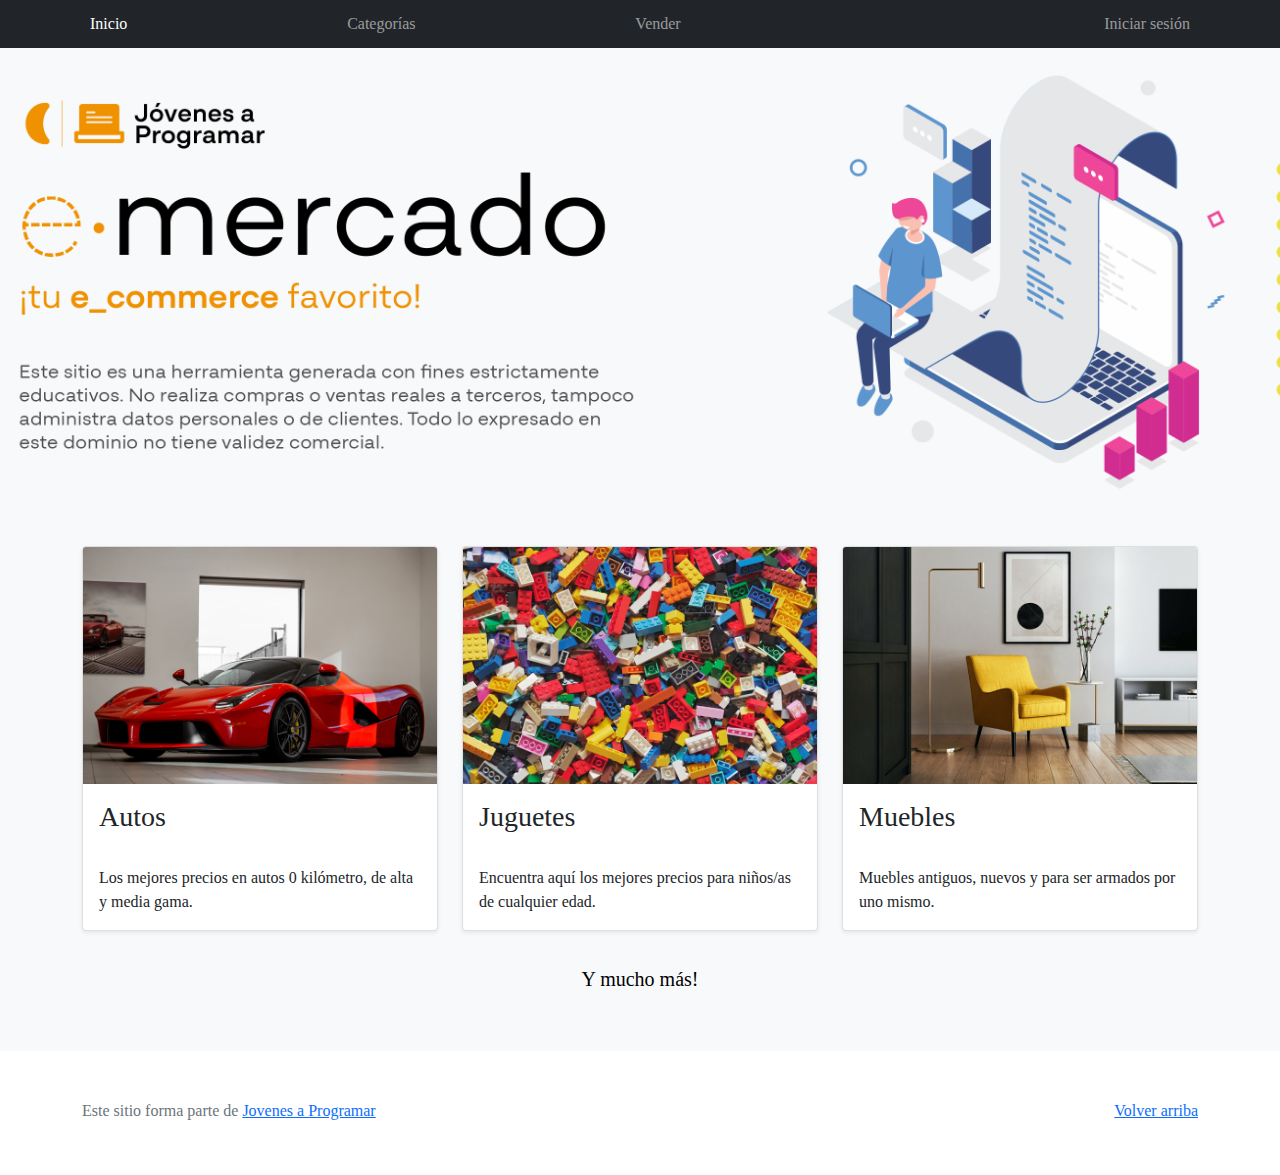
<file: index.html>
<!DOCTYPE html>
<html lang="es">

<head>
  <meta http-equiv="Content-Type" content="text/html; charset=UTF-8">
  <meta name="viewport" content="width=device-width, initial-scale=1, shrink-to-fit=no">
  <title>eMercado - Todo lo que busques está aquí</title>

  <link href="https://fonts.googleapis.com/css?family=Raleway:300,300i,400,400i,700,700i,900,900i" rel="stylesheet">
  <link href="css/bootstrap.min.css" rel="stylesheet">
  <link href="css/styles.css" rel="stylesheet">
</head>

<body>
  <nav class="navbar navbar-expand-lg navbar-dark bg-dark p-1">
    <div class="container">
      <button class="navbar-toggler" type="button" data-bs-toggle="collapse" data-bs-target="#navbarNav"
        aria-controls="navbarNav" aria-expanded="false" aria-label="Toggle navigation">
        <span class="navbar-toggler-icon"></span>
      </button>
      <div class="collapse navbar-collapse" id="navbarNav">
        <ul class="navbar-nav w-100 justify-content-between">
          <li class="nav-item">
            <a class="nav-link active" href="index.html">Inicio</a>
          </li>
          <li class="nav-item">
            <a class="nav-link" href="categories.html">Categorías</a>
          </li>
          <li class="nav-item">
            <a class="nav-link" href="sell.html">Vender</a>
          </li>
          <li class="nav-item">
          </li>
          <li>
            <a class="nav-link" href="login.html">Iniciar sesión</a>
          </li>
        </ul>
      </div>
    </div>
  </nav>
  <main>
    <div class="jumbotron text-center"></div>
    <div class="album py-5 bg-light">
      <div class="container">
        <div class="row">
          <div class="col-md-4">
            <div class="card mb-4 shadow-sm custom-card cursor-active" id="autos">
              <img class="bd-placeholder-img card-img-top" src="img/cars_index.jpg"
                alt="Imgagen representativa de la categoría 'Autos'">
              <h3 class="m-3">Autos</h3>
              <div class="card-body">
                <p class="card-text">Los mejores precios en autos 0 kilómetro, de alta y media gama.</p>
              </div>
            </div>
          </div>
          <div class="col-md-4">
            <div class="card mb-4 shadow-sm custom-card cursor-active" id="juguetes">
              <img class="bd-placeholder-img card-img-top" src="img/toys_index.jpg"
                alt="Imgagen representativa de la categoría 'Juguetes'">
              <h3 class="m-3">Juguetes</h3>
              <div class="card-body">
                <p class="card-text">Encuentra aquí los mejores precios para niños/as de cualquier edad.</p>
              </div>
            </div>
          </div>
          <div class="col-md-4">
            <div class="card mb-4 shadow-sm custom-card cursor-active" id="muebles">
              <img class="bd-placeholder-img card-img-top" src="img/furniture_index.jpg"
                alt="Imgagen representativa de la categoría 'Muebles'">
              <h3 class="m-3">Muebles</h3>
              <div class="card-body">
                <p class="card-text">Muebles antiguos, nuevos y para ser armados por uno mismo.</p>
              </div>
            </div>
          </div>
        </div>
        <div class="row">
          <a class="btn btn-light btn-lg btn-block" href="categories.html">Y mucho más!</a>
        </div>
      </div>
    </div>
  </main>
  <footer class="text-muted">
    <div class="container">
      <p class="float-end">
        <a href="#">Volver arriba</a>
      </p>
      <p>Este sitio forma parte de <a href="https://jovenesaprogramar.edu.uy/" target="_blank">Jovenes a Programar</a></p>
    </div>
  </footer>
  <script src="js/bootstrap.bundle.min.js"></script>
  <script src="js/index.js"></script>
  <script src="js/init.js"></script>
</body>

</html>
</file>
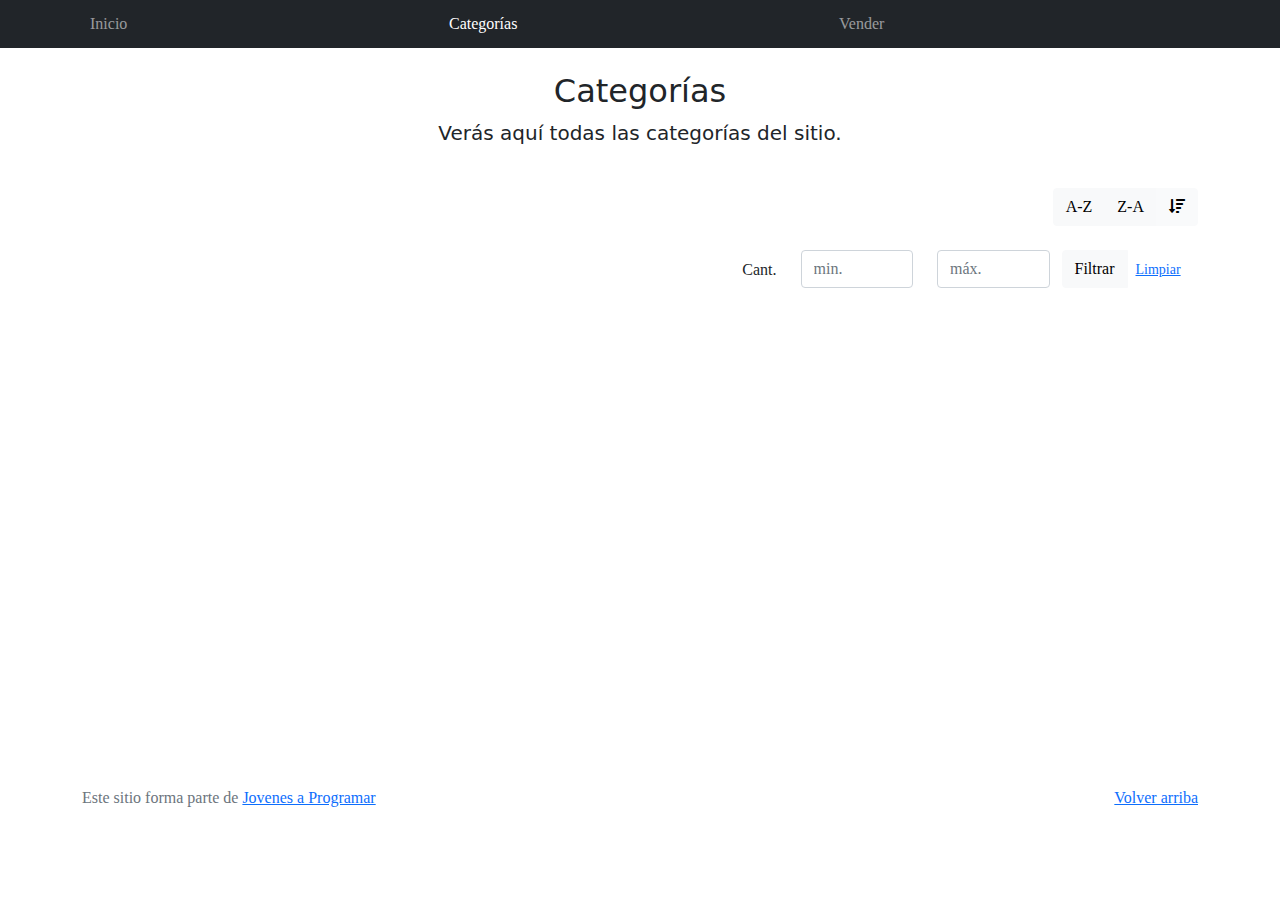
<file: categories.html>
<!DOCTYPE html>
<html lang="es">

<head>
  <meta http-equiv="Content-Type" content="text/html; charset=UTF-8">
  <meta name="viewport" content="width=device-width, initial-scale=1, shrink-to-fit=no">
  <title>eMercado - Todo lo que busques está aquí</title>

  <link href="https://fonts.googleapis.com/css?family=Raleway:300,300i,400,400i,700,700i,900,900i" rel="stylesheet">
  <link href="css/font-awesome.min.css" rel="stylesheet">
  <link href="css/bootstrap.min.css" rel="stylesheet">
  <link href="css/styles.css" rel="stylesheet">
</head>

<body>
  <nav class="navbar navbar-expand-lg navbar-dark bg-dark p-1">
    <div class="container">
      <button class="navbar-toggler" type="button" data-bs-toggle="collapse" data-bs-target="#navbarNav"
        aria-controls="navbarNav" aria-expanded="false" aria-label="Toggle navigation">
        <span class="navbar-toggler-icon"></span>
      </button>
      <div class="collapse navbar-collapse" id="navbarNav">
        <ul class="navbar-nav w-100 justify-content-between">
          <li class="nav-item">
            <a class="nav-link" href="index.html">Inicio</a>
          </li>
          <li class="nav-item">
            <a class="nav-link active" href="categories.html">Categorías</a>
          </li>
          <li class="nav-item">
            <a class="nav-link" href="sell.html">Vender</a>
          </li>
          <li class="nav-item">
          </li>
        </ul>
      </div>
    </div>
  </nav>
  <main class="pb-5">
    <div class="text-center p-4">
      <h2>Categorías</h2>
      <p class="lead">Verás aquí todas las categorías del sitio.</p>
    </div>
    <div class="container">
      <div class="row">
        <div class="col text-end">
          <div class="btn-group btn-group-toggle mb-4" data-bs-toggle="buttons">
            <input type="radio" class="btn-check" name="options" id="sortAsc">
            <label class="btn btn-light" for="sortAsc">A-Z</label>
            <input type="radio" class="btn-check" name="options" id="sortDesc">
            <label class="btn btn-light" for="sortDesc">Z-A</label>
            <input type="radio" class="btn-check" name="options" id="sortByCount" checked>
            <label class="btn btn-light" for="sortByCount"><i class="fas fa-sort-amount-down mr-1"></i></label>
          </div>
        </div>
      </div>
      <div class="row">
        <div class="col-lg-6 offset-lg-6 col-md-12 mb-1 container">
          <div class="row container p-0 m-0">
            <div class="col">
              <p class="font-weight-normal text-end my-2">Cant.</p>
            </div>
            <div class="col">
              <input class="form-control" type="number" placeholder="min." id="rangeFilterCountMin">
            </div>
            <div class="col">
              <input class="form-control" type="number" placeholder="máx." id="rangeFilterCountMax">
            </div>
            <div class="col-3 p-0">
              <div class="btn-group" role="group">
                <button class="btn btn-light btn-block" id="rangeFilterCount">Filtrar</button>
                <button class="btn btn-link btn-sm" id="clearRangeFilter">Limpiar</button>
              </div>
            </div>
          </div>
        </div>
      </div>
      <div class="row">
        <div class="list-group" id="cat-list-container">
        </div>
      </div>
    </div>
  </main>
  <footer class="text-muted">
    <div class="container">
      <p class="float-end">
        <a href="#">Volver arriba</a>
      </p>
      <p>Este sitio forma parte de <a href="https://jovenesaprogramar.edu.uy/" target="_blank">Jovenes a Programar</a></p>
    </div>
  </footer>
  <div id="spinner-wrapper">
    <div class="lds-ring">
      <div></div>
      <div></div>
      <div></div>
      <div></div>
    </div>
  </div>
  <script src="js/bootstrap.bundle.min.js"></script>
  <script src="js/init.js"></script>
  <script src="js/categories.js"></script>
</body>

</html>
</file>
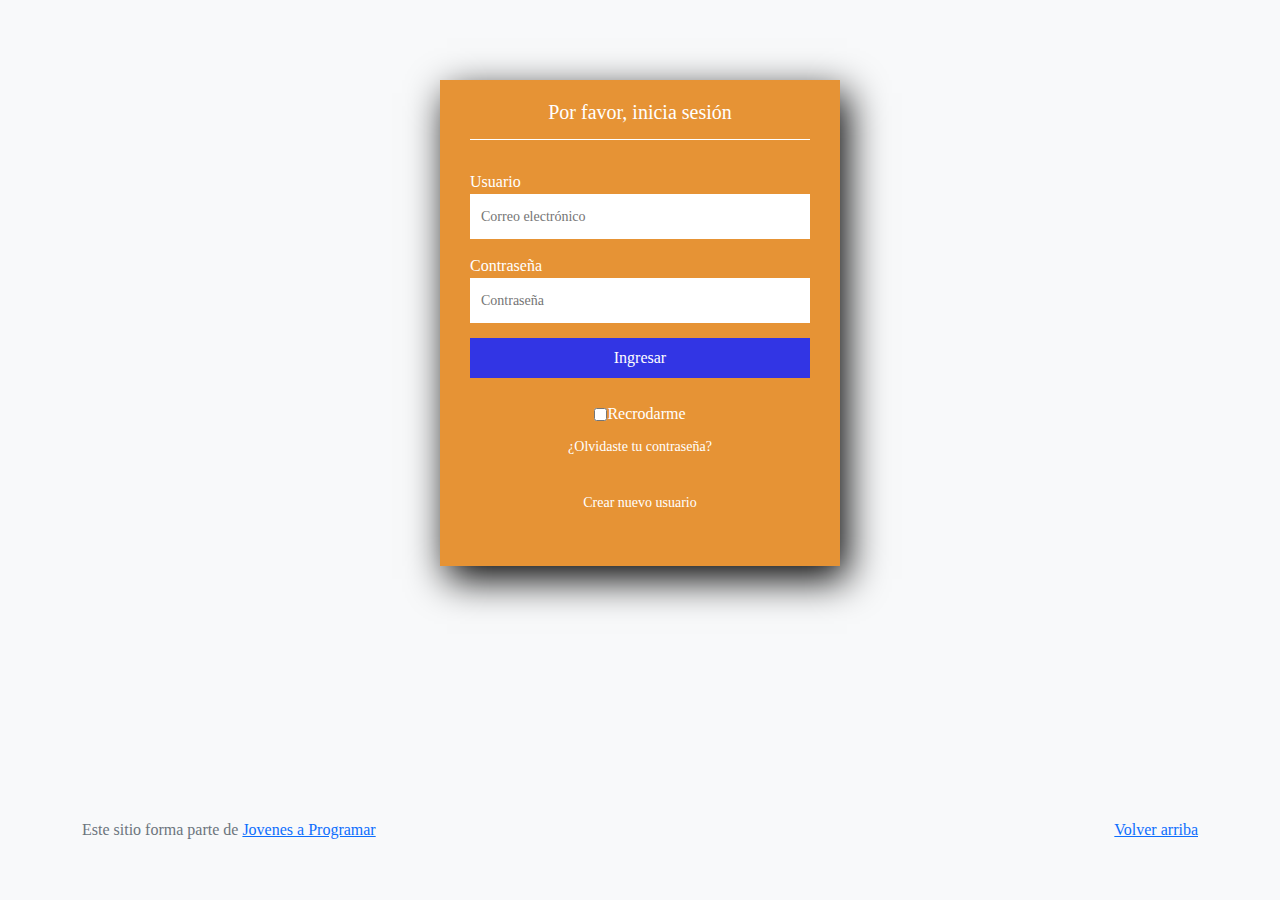
<file: login.html>
<!DOCTYPE html>
<html lang="es">

<head>
  <meta http-equiv="Content-Type" content="text/html; charset=UTF-8">
  <meta name="viewport" content="width=device-width, initial-scale=1, shrink-to-fit=no">
  <title>eMercado - Todo lo que busques está aquí</title>
  
  <link href="https://fonts.googleapis.com/css?family=Raleway:300,300i,400,400i,700,700i,900,900i" rel="stylesheet">
  <link href="css/bootstrap.min.css" rel="stylesheet">
  <link href="css/styles.css" rel="stylesheet">
  <style>
    body {
      background-color: rgb(248, 249, 250);
    }
  </style>
</head>

<body id="login">
  <main class="mt-5">
    <div class="container">
      <form class="form-login">
        <h5>Por favor, inicia sesión</h5>
        <label for="usuario">Usuario</label>
        <input class="controls" type="text" id="usurio" name="usuario" value="" placeholder="Correo electrónico">
        <label for="contrasenia">Contraseña</label>
        <input class="controls" type="password" id="contasenia" name="contrasenia" value="" placeholder="Contraseña">
        <input id="button" class="button" type="submit" name="" value="Ingresar">
        <label class="remember-me">
        <input id="checkbox" type="checkbox" vaule="Recordarme">
        Recrodarme
        </label>
        <p><a href="#">¿Olvidaste tu contraseña?</a></p>
        <p><a href="#">Crear nuevo usuario</a></p>
        </form>
    </div>
  </main>
  <footer class="text-muted">
    <div class="container">
      <p class="float-end">
        <a href="#">Volver arriba</a>
      </p>
      <p>Este sitio forma parte de <a href="https://jovenesaprogramar.edu.uy/" target="_blank">Jovenes a Programar</a></p>
    </div>
  </footer>
  <script src="js/login.js"></script>
</body>

</html>
</file>
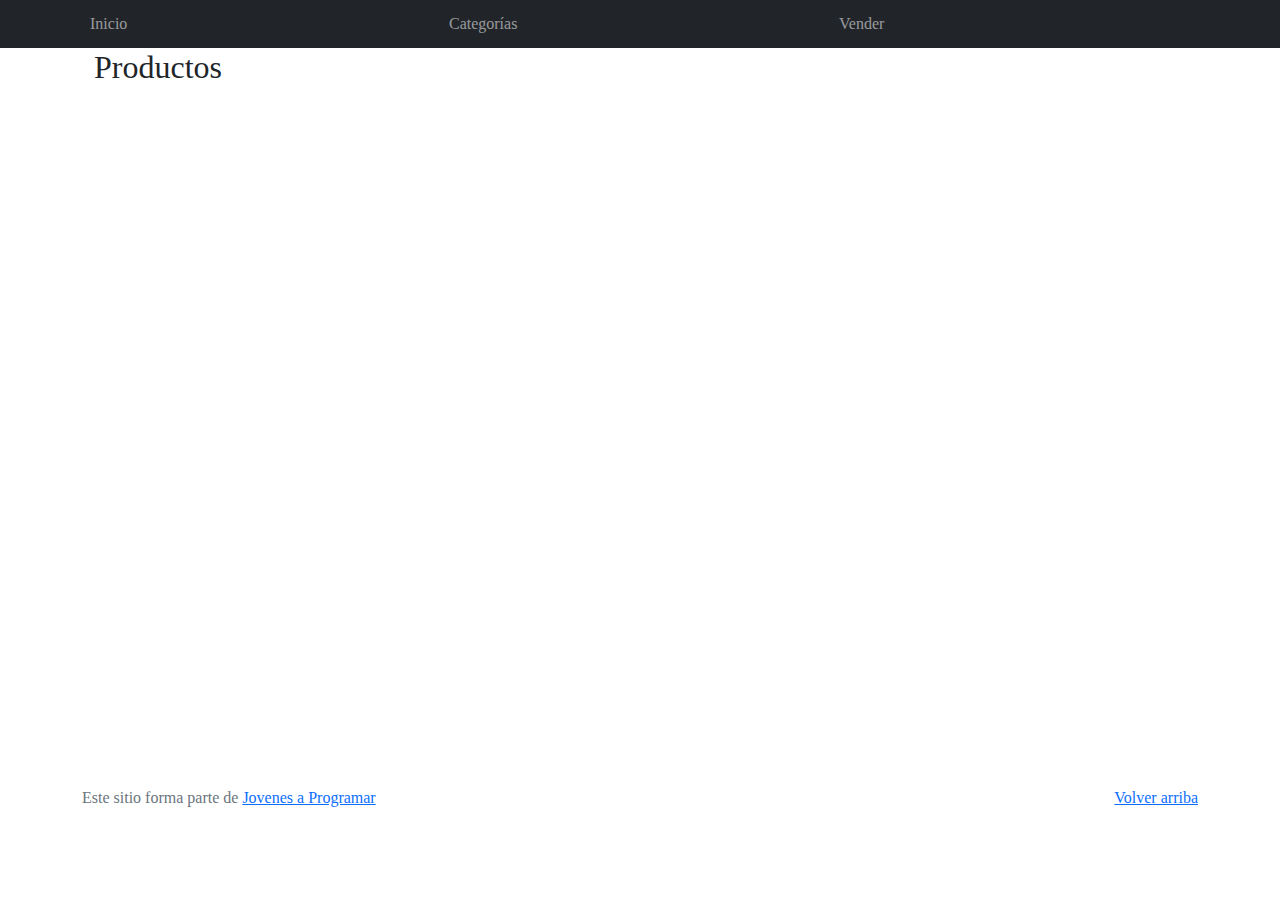
<file: products.html>
<!DOCTYPE html>
<html lang="es">

<head>
  <meta http-equiv="Content-Type" content="text/html; charset=UTF-8">
  <meta name="viewport" content="width=device-width, initial-scale=1, shrink-to-fit=no">
  <title>eMercado - Todo lo que busques está aquí</title>

  <link href="https://fonts.googleapis.com/css?family=Raleway:300,300i,400,400i,700,700i,900,900i" rel="stylesheet">
  <link href="css/font-awesome.min.css" rel="stylesheet">
  <link href="css/bootstrap.min.css" rel="stylesheet">
  <link href="css/styles.css" rel="stylesheet">

</head>

<body>
  <nav class="navbar navbar-expand-lg navbar-dark bg-dark p-1">
    <div class="container">
      <button class="navbar-toggler" type="button" data-bs-toggle="collapse" data-bs-target="#navbarNav"
        aria-controls="navbarNav" aria-expanded="false" aria-label="Toggle navigation">
        <span class="navbar-toggler-icon"></span>
      </button>
      <div class="collapse navbar-collapse" id="navbarNav">
        <ul class="navbar-nav w-100 justify-content-between">
          <li class="nav-item">
            <a class="nav-link" href="index.html">Inicio</a>
          </li>
          <li class="nav-item">
            <a class="nav-link" href="categories.html">Categorías</a>
          </li>
          <li class="nav-item">
            <a class="nav-link" href="sell.html">Vender</a>
          </li>
          <li class="nav-item">
          </li>
        </ul>
      </div>
    </div>
  </nav>
  <main class="pb-5 container">
    <div class="container" id="container">
      <h2>Productos</h2>
      
    </div>
  </main>
  <footer class="text-muted">
    <div class="container">
      <p class="float-end">
        <a href="#">Volver arriba</a>
      </p>
      <p>Este sitio forma parte de <a href="https://jovenesaprogramar.edu.uy/" target="_blank">Jovenes a Programar</a></p>
    </div>
  </footer>
  <div id="spinner-wrapper">
    <div class="lds-ring">
      <div></div>
      <div></div>
      <div></div>
      <div></div>
    </div>
  </div>
  <script src="js/bootstrap.bundle.min.js"></script>
  <script src="js/init.js"></script>
  <script src="js/products.js"></script>
</body>

</html>
</file>
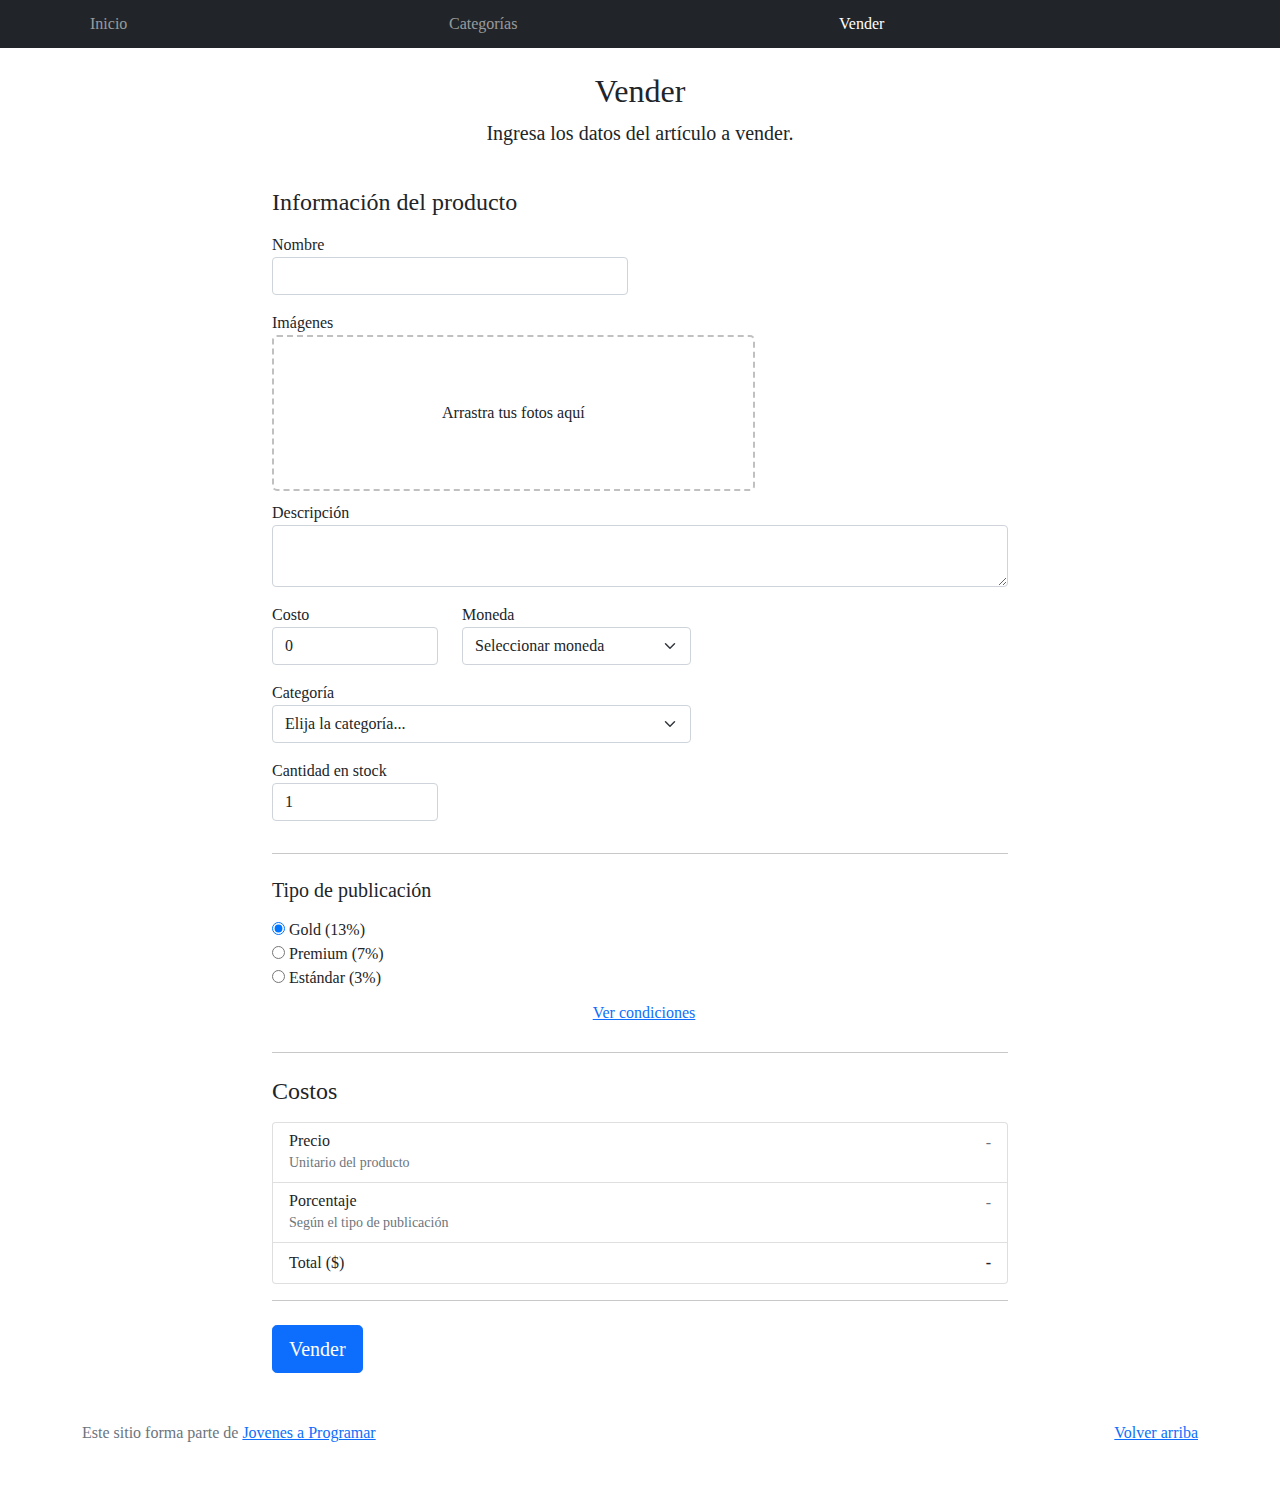
<file: sell.html>
<!DOCTYPE html>
<html lang="es">

<head>
  <meta http-equiv="Content-Type" content="text/html; charset=UTF-8">
  <meta name="viewport" content="width=device-width, initial-scale=1, shrink-to-fit=no">
  <title>eMercado - Todo lo que busques está aquí</title>
  <link href="https://fonts.googleapis.com/css?family=Raleway:300,300i,400,400i,700,700i,900,900i" rel="stylesheet">
  <link href="css/bootstrap.min.css" rel="stylesheet">
  <link href="css/dropzone.css" rel="stylesheet">
  <link href="css/styles.css" rel="stylesheet">
</head>

<body>
  <nav class="navbar navbar-expand-lg navbar-dark bg-dark p-1">
    <div class="container">
      <button class="navbar-toggler" type="button" data-bs-toggle="collapse" data-bs-target="#navbarNav"
        aria-controls="navbarNav" aria-expanded="false" aria-label="Toggle navigation">
        <span class="navbar-toggler-icon"></span>
      </button>
      <div class="collapse navbar-collapse" id="navbarNav">
        <ul class="navbar-nav w-100 justify-content-between">
          <li class="nav-item">
            <a class="nav-link" href="index.html">Inicio</a>
          </li>
          <li class="nav-item">
            <a class="nav-link" href="categories.html">Categorías</a>
          </li>
          <li class="nav-item">
            <a class="nav-link active" href="sell.html">Vender</a>
          </li>
          <li class="nav-item">
          </li>
        </ul>
      </div>
    </div>
  </nav>
  <div class="container">
    <div class="text-center p-4">
      <h2>Vender</h2>
      <p class="lead">Ingresa los datos del artículo a vender.</p>
    </div>
    <div class="row justify-content-md-center">
      <div class="col-md-8 order-md-1">
        <h4 class="mb-3">Información del producto</h4>
        <form class="needs-validation" id="sell-info">
          <div class="row">
            <div class="col-md-6 mb-3">
              <label for="productName">Nombre</label>
              <input type="text" class="form-control" id="productName" value="" name="productName">
              <div class="invalid-feedback">
                Ingresa un nombre
              </div>
            </div>
          </div>
          <div class="row">
            <div class="col-md-8 order-md-1">
              <label>Imágenes</label>
              <div class="needsclick dz-clickable" id="file-upload">
                <div class="dz-message needsclick">
                  Arrastra tus fotos aquí<br>
                </div>
              </div>
            </div>
          </div>
          <div class="row">
            <div class="col-md-12 mb-3">
              <label for="productDescription">Descripción</label>
              <textarea name="productDescription" class="form-control" id="productDescription"></textarea>
            </div>
          </div>
          <div class="row">
            <div class="col-md-3 mb-3">
              <label for="productCostInput">Costo</label>
              <input type="number" name="productCostInput" class="form-control" id="productCostInput" placeholder="" required="" value="0"
                min="0">
              <div class="invalid-feedback">
                El costo debe ser mayor que 0.
              </div>
            </div>
            <div class="col-md-4 mb-3">
              <label for="productCurrency">Moneda</label>
              <select name="productCurrency" class="form-select custom-select d-block w-100" id="productCurrency" required>
                <option value="" hidden selected>Seleccionar moneda</option>
                <option>Pesos Uruguayos (UYU)</option>
                <option>Dólares (USD)</option>
              </select>
              <div class="invalid-feedback">
                Ingresa una categoría válida.
              </div>
            </div>
          </div>
          <div class="row">
            <div class="col-md-7 mb-3">
              <label for="productCategory">Categoría</label>
              <select name="productCategory" class="custom-select form-select d-block w-100" id="productCategory">
                <option value="">Elija la categoría...</option>
                <option>Autos</option>
                <option>Juguetes</option>
                <option>Muebles</option>
                <option>Herramientas</option>
                <option>Computadoras</option>
                <option>Vestimenta</option>
              </select>
              <div class="invalid-feedback">
                Por favor ingresa una categoría válida.
              </div>
            </div>
          </div>
          <div class="row">
            <div class="col-md-3 mb-3">
              <label for="productCountInput">Cantidad en stock</label>
              <input type="number" name="productCountInput" class="form-control" id="productCountInput"  required value="1"
                min="0">
              <div class="invalid-feedback">
                La cantidad es requerida.
              </div>
            </div>
          </div>
          <hr class="mb-4">
          <h5 class="mb-3">Tipo de publicación</h5>
          <div class="d-block my-3">
            <div class="custom-control custom-radio">
              <input id="goldradio" name="publicationType" type="radio" class="custom-control-input" checked=""
                required="">
              <label class="custom-control-label" for="goldradio">Gold (13%)</label>
            </div>
            <div class="custom-control custom-radio">
              <input id="premiumradio" name="publicationType" type="radio" class="custom-control-input" required="">
              <label class="custom-control-label" for="premiumradio">Premium (7%)</label>
            </div>
            <div class="custom-control custom-radio">
              <input id="standardradio" name="publicationType" type="radio" class="custom-control-input" required="">
              <label class="custom-control-label" for="standardradio">Estándar (3%)</label>
            </div>
            <div class="row">
              <button type="button" class="m-1 btn btn-link" data-bs-toggle="modal"
                data-bs-target="#contidionsModal">Ver
                condiciones</button>
            </div>
          </div>
          <hr class="mb-4">
          <h4 class="mb-3">Costos</h4>
          <ul class="list-group mb-3">
            <li class="list-group-item d-flex justify-content-between lh-condensed">
              <div>
                <h6 class="my-0">Precio</h6>
                <small class="text-muted">Unitario del producto</small>
              </div>
              <span class="text-muted" id="productCostText">-</span>
            </li>
            <li class="list-group-item d-flex justify-content-between lh-condensed">
              <div>
                <h6 class="my-0">Porcentaje</h6>
                <small class="text-muted">Según el tipo de publicación</small>
              </div>
              <span class="text-muted" id="comissionText">-</span>
            </li>
            <li class="list-group-item d-flex justify-content-between">
              <span>Total ($)</span>
              <strong id="totalCostText">-</strong>
            </li>
          </ul>
          <hr class="mb-4">
          <button class="btn btn-primary btn-lg" type="submit">Vender</button>
        </form>
      </div>
    </div>
  </div>
  <footer class="text-muted">
    <div class="container">
      <p class="float-end">
        <a href="#">Volver arriba</a>
      </p>
      <p>Este sitio forma parte de <a href="https://jovenesaprogramar.edu.uy/" target="_blank">Jovenes a Programar</a></p>
    </div>
  </footer>

  <div class="alert alert-primary-dismissible fade" id="alertResult" role="alert">
    <span id="resultSpan"></span>
  </div>

  <div class="modal fade" tabindex="-1" role="dialog" id="contidionsModal">
    <div class="modal-dialog" role="document">
      <div class="modal-content">
        <div class="modal-header">
          <h5 class="modal-title">Condiciones de publicación</h5>
        </div>
        <div class="modal-body">
          <div class="container">
            <div class="row">
              <h5 class="text-warning">Gold (13%)</h5>
              <p class="muted text-justify">Tu producto se verá de forma promocionada en portada, además de las
                condiciones de Premium y Estándar.</p>
            </div>
            <hr>
            <div class="row">
              <h5 class="text-primary">Premium (7%)</h5>
              <p class="muted text-justify">Se mostrará el producto en los primeros lugares de resultados de búsqueda,
                así cómo cuando se ingrese a la categoría que pertenezca.</p>
            </div>
            <hr>
            <div class="row">
              <h5 class="text-secondary">Estándar (3%)</h5>
              <p class="muted text-justify">El producto se listará en la categoría correspondiente, así como en los
                resultados de búsquedas que coincidan con las palabras claves en el nombre.</p>
            </div>
          </div>
        </div>
        <div class="modal-footer">
          <button type="button" class="btn btn-primary" data-bs-dismiss="modal">Cerrar</button>
        </div>
      </div>
    </div>
  </div>
  <div id="spinner-wrapper">
    <div class="lds-ring">
      <div></div>
      <div></div>
      <div></div>
      <div></div>
    </div>
  </div>
  <script src="js/bootstrap.bundle.min.js"></script>
  <script src="js/dropzone.js"></script>
  <script src="js/init.js"></script>
  <script src="js/sell.js"></script>
</body>

</html>
</file>
<file: css/styles.css>
.jumbotron,
.card-body,
.container,
.site-header {
  font-family: 'Verdana', serif !important;
}

.jumbotron .display-4 {
  font-weight: bold;
}

nav a {
  text-decoration: none;
}

.bd-placeholder-img {
  font-size: 1.125rem;
  text-anchor: middle;
  -webkit-user-select: none;
  -moz-user-select: none;
  -ms-user-select: none;
  user-select: none;
}

@media (min-width: 768px) {
  .bd-placeholder-img-lg {
    font-size: 3.5rem;
  }
}

.jumbotron {
  height: 50vh;
  padding: 5em inherit;
  margin-bottom: 0;
  background-color: #53C0FB;
  background: url('../img/cover_back.png');
  background-size: cover;
  background-position: center;
  background-repeat: no-repeat;
  color: black;
  font-weight: bold;
}

@media (min-width: 768px) {
  .jumbotron {
    padding-top: 6rem;
    padding-bottom: 6rem;
  }
}

.jumbotron p:last-child {
  margin-bottom: 0;
}

.jumbotron-heading {
  font-weight: 300;
}

.jumbotron .container {
  max-width: 40rem;
  background-color: rgba(255, 255, 255, 0.5);
  border-radius: 10px;
  text-shadow: 1px 1px 2px grey;
}

.jumbotron .lead {
  font-size: 38px;
}

footer {
  padding-top: 3rem;
  padding-bottom: 3rem;
}

footer p {
  margin-bottom: .25rem;
}

.site-header a {
  color: white;
  transition: ease-in-out color .15s;
}

.site-header .dropdown-menu a {
  color: black;
}

.dropzone {
  border: 2px dashed #0087F7;
  border-radius: 5px;
  background: white;
}

.img-fit {
  max-height: 100%;
}

.alert {
  position: fixed;
  top: 80px;
  width: 50%;
  left: 50%;
  transform: translate(-50%, 0);
}

.lds-ring {
  display: inline-block;
  position: relative;
  width: 64px;
  height: 64px;
  top: 50%;
  left: 50%;
}

.cursor-active {
  cursor: pointer;
}

.left {
  float: left;
  padding: 4px;
  background-color: rgba(255, 255, 255, 0.5);
}

.lds-ring div {
  box-sizing: border-box;
  display: block;
  position: absolute;
  width: 51px;
  height: 51px;
  margin: 6px;
  border: 6px solid #fff;
  border-radius: 50%;
  animation: lds-ring 1.2s cubic-bezier(0.5, 0, 0.5, 1) infinite;
  border-color: #fff transparent transparent transparent;
}

.lds-ring div:nth-child(1) {
  animation-delay: -0.45s;
}

.lds-ring div:nth-child(2) {
  animation-delay: -0.3s;
}

.lds-ring div:nth-child(3) {
  animation-delay: -0.15s;
}

@keyframes lds-ring {
  0% {
    transform: rotate(0deg);
  }

  100% {
    transform: rotate(360deg);
  }
}

.signin {
  width: 100%;
  max-width: 330px;
  padding: 15px;
  margin: auto;
}

#spinner-wrapper {
  position: fixed;
  background-color: rgba(0, 0, 0, 0.5);
  width: 100%;
  height: 100%;
  top: 0;
  left: 0;
  z-index: 1021;
  display: none;
}

main {
  min-height: calc(100vh - 210px);
}

a.custom-card,
a.custom-card:hover {
  color: inherit;
  text-decoration: inherit;
}

.checked {
  color: orange;
}
/*comienzo estilo login.html*/
* {
  margin: 0;
  padding: 0;
  box-sizing: border-box;

}
body #login {
  font-family: Arial, Helvetica, sans-serif;
}

.mt-5 {
  background-image: url("https://github.com/sofiahernandeza/workspace-inicial/blob/1607ebc278914f108907b3a82fc733709815d9ef/img/fondo.png?raw=true");
  background-repeat: no-repeat;
}
.form-login {
width: 400px;
height: 450 px;
background: #e69335;
margin: auto;
margin-top: 80px;
box-shadow: 7px 13px 37px #000;
padding: 20px 30px;
color: white;
}

.form-login h5 {
  margin: 0;
  text-align: center;
  height: 40px;
  margin-bottom: 30px;
  border-bottom: 1px solid;
  font-size: 20px;
}

.controls  {
  width: 100%;
  border: 1px solid white;
  margin-bottom: 15px;
  padding: 11px 10px;
  font-size: 14px;
  
}

.button {
  width: 100%;
  height: 40px;
  border: none;
  color: white;
  background: #3235e4;
  margin-bottom: 16px;
}

input[type="submit"]:hover {
  background: #0f13ec;
  
}

.form-login p{
  height: 40px;
  text-align: center;

}

.form-login a{
  color: white;
  text-decoration: none;
  font-size: 14px;
}

.form-login a:hover {
  text-decoration: underline
}
.remember-me {
  height: 40px;
  display: flex;
  justify-content: center;
  align-items: center;
}

/*comienzo estilo products.html*/
#container {
  margin: auto;
  justify-content: flex-end;
  align-items: center;
}

main #container h5 {
  font-weight: bold
}

.product-item {
  
  padding: 5px;
  margin: 5px;
  list-style: none;
}
</file>
<file: css/dropzone.css>
/*
 * The MIT License
 * Copyright (c) 2012 Matias Meno <m@tias.me>
 */
.dropzone, .dropzone * {
  box-sizing: border-box; }

.dropzone {
  position: relative; }
  .dropzone .dz-preview {
    position: relative;
    display: inline-block;
    width: 120px;
    margin: 0.5em; }
    .dropzone .dz-preview .dz-progress {
      display: block;
      height: 15px;
      border: 1px solid #aaa; }
      .dropzone .dz-preview .dz-progress .dz-upload {
        display: block;
        height: 100%;
        width: 0;
        background: green; }
    .dropzone .dz-preview .dz-error-message {
      color: red;
      display: none; }
    .dropzone .dz-preview.dz-error .dz-error-message, .dropzone .dz-preview.dz-error .dz-error-mark {
      display: block; }
    .dropzone .dz-preview.dz-success .dz-success-mark {
      display: block; }
    .dropzone .dz-preview .dz-error-mark, .dropzone .dz-preview .dz-success-mark {
      position: absolute;
      display: none;
      left: 30px;
      top: 30px;
      width: 54px;
      height: 58px;
      left: 50%;
      margin-left: -27px; }

@-webkit-keyframes passing-through {
  0% {
    opacity: 0;
    -webkit-transform: translateY(40px);
    -moz-transform: translateY(40px);
    -ms-transform: translateY(40px);
    -o-transform: translateY(40px);
    transform: translateY(40px); }
  30%, 70% {
    opacity: 1;
    -webkit-transform: translateY(0px);
    -moz-transform: translateY(0px);
    -ms-transform: translateY(0px);
    -o-transform: translateY(0px);
    transform: translateY(0px); }
  100% {
    opacity: 0;
    -webkit-transform: translateY(-40px);
    -moz-transform: translateY(-40px);
    -ms-transform: translateY(-40px);
    -o-transform: translateY(-40px);
    transform: translateY(-40px); } }
@-moz-keyframes passing-through {
  0% {
    opacity: 0;
    -webkit-transform: translateY(40px);
    -moz-transform: translateY(40px);
    -ms-transform: translateY(40px);
    -o-transform: translateY(40px);
    transform: translateY(40px); }
  30%, 70% {
    opacity: 1;
    -webkit-transform: translateY(0px);
    -moz-transform: translateY(0px);
    -ms-transform: translateY(0px);
    -o-transform: translateY(0px);
    transform: translateY(0px); }
  100% {
    opacity: 0;
    -webkit-transform: translateY(-40px);
    -moz-transform: translateY(-40px);
    -ms-transform: translateY(-40px);
    -o-transform: translateY(-40px);
    transform: translateY(-40px); } }
@keyframes passing-through {
  0% {
    opacity: 0;
    -webkit-transform: translateY(40px);
    -moz-transform: translateY(40px);
    -ms-transform: translateY(40px);
    -o-transform: translateY(40px);
    transform: translateY(40px); }
  30%, 70% {
    opacity: 1;
    -webkit-transform: translateY(0px);
    -moz-transform: translateY(0px);
    -ms-transform: translateY(0px);
    -o-transform: translateY(0px);
    transform: translateY(0px); }
  100% {
    opacity: 0;
    -webkit-transform: translateY(-40px);
    -moz-transform: translateY(-40px);
    -ms-transform: translateY(-40px);
    -o-transform: translateY(-40px);
    transform: translateY(-40px); } }
@-webkit-keyframes slide-in {
  0% {
    opacity: 0;
    -webkit-transform: translateY(40px);
    -moz-transform: translateY(40px);
    -ms-transform: translateY(40px);
    -o-transform: translateY(40px);
    transform: translateY(40px); }
  30% {
    opacity: 1;
    -webkit-transform: translateY(0px);
    -moz-transform: translateY(0px);
    -ms-transform: translateY(0px);
    -o-transform: translateY(0px);
    transform: translateY(0px); } }
@-moz-keyframes slide-in {
  0% {
    opacity: 0;
    -webkit-transform: translateY(40px);
    -moz-transform: translateY(40px);
    -ms-transform: translateY(40px);
    -o-transform: translateY(40px);
    transform: translateY(40px); }
  30% {
    opacity: 1;
    -webkit-transform: translateY(0px);
    -moz-transform: translateY(0px);
    -ms-transform: translateY(0px);
    -o-transform: translateY(0px);
    transform: translateY(0px); } }
@keyframes slide-in {
  0% {
    opacity: 0;
    -webkit-transform: translateY(40px);
    -moz-transform: translateY(40px);
    -ms-transform: translateY(40px);
    -o-transform: translateY(40px);
    transform: translateY(40px); }
  30% {
    opacity: 1;
    -webkit-transform: translateY(0px);
    -moz-transform: translateY(0px);
    -ms-transform: translateY(0px);
    -o-transform: translateY(0px);
    transform: translateY(0px); } }
@-webkit-keyframes pulse {
  0% {
    -webkit-transform: scale(1);
    -moz-transform: scale(1);
    -ms-transform: scale(1);
    -o-transform: scale(1);
    transform: scale(1); }
  10% {
    -webkit-transform: scale(1.1);
    -moz-transform: scale(1.1);
    -ms-transform: scale(1.1);
    -o-transform: scale(1.1);
    transform: scale(1.1); }
  20% {
    -webkit-transform: scale(1);
    -moz-transform: scale(1);
    -ms-transform: scale(1);
    -o-transform: scale(1);
    transform: scale(1); } }
@-moz-keyframes pulse {
  0% {
    -webkit-transform: scale(1);
    -moz-transform: scale(1);
    -ms-transform: scale(1);
    -o-transform: scale(1);
    transform: scale(1); }
  10% {
    -webkit-transform: scale(1.1);
    -moz-transform: scale(1.1);
    -ms-transform: scale(1.1);
    -o-transform: scale(1.1);
    transform: scale(1.1); }
  20% {
    -webkit-transform: scale(1);
    -moz-transform: scale(1);
    -ms-transform: scale(1);
    -o-transform: scale(1);
    transform: scale(1); } }
@keyframes pulse {
  0% {
    -webkit-transform: scale(1);
    -moz-transform: scale(1);
    -ms-transform: scale(1);
    -o-transform: scale(1);
    transform: scale(1); }
  10% {
    -webkit-transform: scale(1.1);
    -moz-transform: scale(1.1);
    -ms-transform: scale(1.1);
    -o-transform: scale(1.1);
    transform: scale(1.1); }
  20% {
    -webkit-transform: scale(1);
    -moz-transform: scale(1);
    -ms-transform: scale(1);
    -o-transform: scale(1);
    transform: scale(1); } }
#file-upload, #file-upload * {
  box-sizing: border-box; }

#file-upload {
  min-height: 150px;
  border: 2px dashed silver;
  border-radius: 5px;
  background: white;
margin-bottom: 10px;}
  #file-upload.dz-clickable {
    cursor: pointer; }
    #file-upload.dz-clickable * {
      cursor: default; }
    #file-upload.dz-clickable .dz-message, #file-upload.dz-clickable .dz-message * {
      cursor: pointer; }
  #file-upload.dz-started .dz-message {
    display: none; }
  #file-upload.dz-drag-hover {
    border-style: solid; }
    #file-upload.dz-drag-hover .dz-message {
      opacity: 0.5; }
  #file-upload .dz-message {
    text-align: center;
    margin: 4em 0; }
  #file-upload .dz-preview {
    position: relative;
    display: inline-block;
    vertical-align: top;
    margin: 16px;
    min-height: 100px; }
    #file-upload .dz-preview:hover {
      z-index: 1000; }
      #file-upload .dz-preview:hover .dz-details {
        opacity: 1; }
    #file-upload .dz-preview.dz-file-preview .dz-image {
      border-radius: 20px;
      background: #999;
      background: linear-gradient(to bottom, #eee, #ddd); }
    #file-upload .dz-preview.dz-file-preview .dz-details {
      opacity: 1; }
    #file-upload .dz-preview.dz-image-preview {
      background: white; }
      #file-upload .dz-preview.dz-image-preview .dz-details {
        -webkit-transition: opacity 0.2s linear;
        -moz-transition: opacity 0.2s linear;
        -ms-transition: opacity 0.2s linear;
        -o-transition: opacity 0.2s linear;
        transition: opacity 0.2s linear; }
    #file-upload .dz-preview .dz-remove {
      font-size: 14px;
      text-align: center;
      display: block;
      cursor: pointer;
      border: none; }
      #file-upload .dz-preview .dz-remove:hover {
        text-decoration: underline; }
    #file-upload .dz-preview:hover .dz-details {
      opacity: 1; }
    #file-upload .dz-preview .dz-details {
      z-index: 20;
      position: absolute;
      top: 0;
      left: 0;
      opacity: 0;
      font-size: 13px;
      min-width: 100%;
      max-width: 100%;
      padding: 2em 1em;
      text-align: center;
      color: rgba(0, 0, 0, 0.9);
      line-height: 150%; }
      #file-upload .dz-preview .dz-details .dz-size {
        margin-bottom: 1em;
        font-size: 16px; }
      #file-upload .dz-preview .dz-details .dz-filename {
        white-space: nowrap; }
        #file-upload .dz-preview .dz-details .dz-filename:hover span {
          border: 1px solid rgba(200, 200, 200, 0.8);
          background-color: rgba(255, 255, 255, 0.8); }
        #file-upload .dz-preview .dz-details .dz-filename:not(:hover) {
          overflow: hidden;
          text-overflow: ellipsis; }
          #file-upload .dz-preview .dz-details .dz-filename:not(:hover) span {
            border: 1px solid transparent; }
      #file-upload .dz-preview .dz-details .dz-filename span, #file-upload .dz-preview .dz-details .dz-size span {
        background-color: rgba(255, 255, 255, 0.4);
        padding: 0 0.4em;
        border-radius: 3px; }
    #file-upload .dz-preview:hover .dz-image img {
      -webkit-transform: scale(1.05, 1.05);
      -moz-transform: scale(1.05, 1.05);
      -ms-transform: scale(1.05, 1.05);
      -o-transform: scale(1.05, 1.05);
      transform: scale(1.05, 1.05);
      -webkit-filter: blur(8px);
      filter: blur(8px); }
    #file-upload .dz-preview .dz-image {
      border-radius: 20px;
      overflow: hidden;
      width: 120px;
      height: 120px;
      position: relative;
      display: block;
      z-index: 10; }
      #file-upload .dz-preview .dz-image img {
        display: block; }
    #file-upload .dz-preview.dz-success .dz-success-mark {
      -webkit-animation: passing-through 3s cubic-bezier(0.77, 0, 0.175, 1);
      -moz-animation: passing-through 3s cubic-bezier(0.77, 0, 0.175, 1);
      -ms-animation: passing-through 3s cubic-bezier(0.77, 0, 0.175, 1);
      -o-animation: passing-through 3s cubic-bezier(0.77, 0, 0.175, 1);
      animation: passing-through 3s cubic-bezier(0.77, 0, 0.175, 1); }
    #file-upload .dz-preview.dz-error .dz-error-mark {
      opacity: 1;
      -webkit-animation: slide-in 3s cubic-bezier(0.77, 0, 0.175, 1);
      -moz-animation: slide-in 3s cubic-bezier(0.77, 0, 0.175, 1);
      -ms-animation: slide-in 3s cubic-bezier(0.77, 0, 0.175, 1);
      -o-animation: slide-in 3s cubic-bezier(0.77, 0, 0.175, 1);
      animation: slide-in 3s cubic-bezier(0.77, 0, 0.175, 1); }
    #file-upload .dz-preview .dz-success-mark, #file-upload .dz-preview .dz-error-mark {
      pointer-events: none;
      opacity: 0;
      z-index: 500;
      position: absolute;
      display: block;
      top: 50%;
      left: 50%;
      margin-left: -27px;
      margin-top: -27px; }
      #file-upload .dz-preview .dz-success-mark svg, #file-upload .dz-preview .dz-error-mark svg {
        display: block;
        width: 54px;
        height: 54px; }
    #file-upload .dz-preview.dz-processing .dz-progress {
      opacity: 1;
      -webkit-transition: all 0.2s linear;
      -moz-transition: all 0.2s linear;
      -ms-transition: all 0.2s linear;
      -o-transition: all 0.2s linear;
      transition: all 0.2s linear; }
    #file-upload .dz-preview.dz-complete .dz-progress {
      opacity: 0;
      -webkit-transition: opacity 0.4s ease-in;
      -moz-transition: opacity 0.4s ease-in;
      -ms-transition: opacity 0.4s ease-in;
      -o-transition: opacity 0.4s ease-in;
      transition: opacity 0.4s ease-in; }
    #file-upload .dz-preview:not(.dz-processing) .dz-progress {
      -webkit-animation: pulse 6s ease infinite;
      -moz-animation: pulse 6s ease infinite;
      -ms-animation: pulse 6s ease infinite;
      -o-animation: pulse 6s ease infinite;
      animation: pulse 6s ease infinite; }
    #file-upload .dz-preview .dz-progress {
      opacity: 1;
      z-index: 1000;
      pointer-events: none;
      position: absolute;
      height: 16px;
      left: 50%;
      top: 50%;
      margin-top: -8px;
      width: 80px;
      margin-left: -40px;
      background: rgba(255, 255, 255, 0.9);
      -webkit-transform: scale(1);
      border-radius: 8px;
      overflow: hidden; }
      #file-upload .dz-preview .dz-progress .dz-upload {
        background: #333;
        background: linear-gradient(to bottom, #666, #444);
        position: absolute;
        top: 0;
        left: 0;
        bottom: 0;
        width: 0;
        -webkit-transition: width 300ms ease-in-out;
        -moz-transition: width 300ms ease-in-out;
        -ms-transition: width 300ms ease-in-out;
        -o-transition: width 300ms ease-in-out;
        transition: width 300ms ease-in-out; }
    #file-upload .dz-preview.dz-error .dz-error-message {
      display: block; }
    #file-upload .dz-preview.dz-error:hover .dz-error-message {
      opacity: 1;
      pointer-events: auto; }
    #file-upload .dz-preview .dz-error-message {
      pointer-events: none;
      z-index: 1000;
      position: absolute;
      display: block;
      display: none;
      opacity: 0;
      -webkit-transition: opacity 0.3s ease;
      -moz-transition: opacity 0.3s ease;
      -ms-transition: opacity 0.3s ease;
      -o-transition: opacity 0.3s ease;
      transition: opacity 0.3s ease;
      border-radius: 8px;
      font-size: 13px;
      top: 130px;
      left: -10px;
      width: 140px;
      background: #be2626;
      background: linear-gradient(to bottom, #be2626, #a92222);
      padding: 0.5em 1.2em;
      color: white; }
      #file-upload .dz-preview .dz-error-message:after {
        content: '';
        position: absolute;
        top: -6px;
        left: 64px;
        width: 0;
        height: 0;
        border-left: 6px solid transparent;
        border-right: 6px solid transparent;
        border-bottom: 6px solid #be2626; }

#file-upload .dz-preview.dz-error .dz-error-message, #file-upload .dz-preview.dz-error .dz-error-mark{
  display: none;
}
</file>
